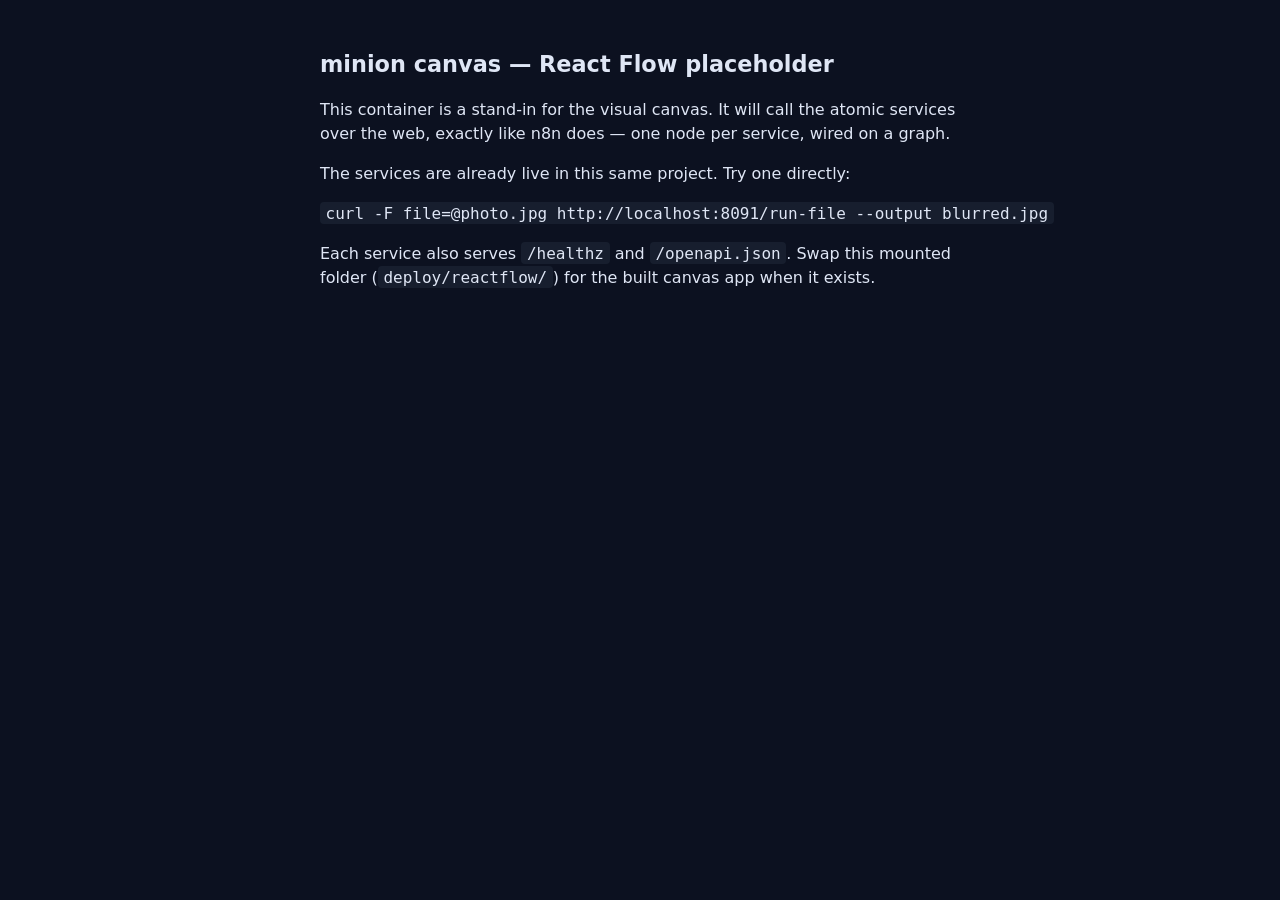
<file: deploy/reactflow/index.html>
<!doctype html>
<html lang="en">
<head>
  <meta charset="utf-8">
  <meta name="viewport" content="width=device-width, initial-scale=1">
  <title>minion canvas (placeholder)</title>
  <style>
    body { font: 16px/1.5 system-ui, sans-serif; margin: 3rem auto; max-width: 40rem; padding: 0 1rem; color: #dfe6f5; background: #0c1120; }
    code { background: #171e2e; padding: .1rem .35rem; border-radius: .25rem; }
    a { color: #7a9cff; }
    h1 { font-size: 1.4rem; }
  </style>
</head>
<body>
  <h1>minion canvas &mdash; React Flow placeholder</h1>
  <p>This container is a stand-in for the visual canvas. It will call the
     atomic services over the web, exactly like n8n does &mdash; one node per
     service, wired on a graph.</p>
  <p>The services are already live in this same project. Try one directly:</p>
  <pre><code>curl -F file=@photo.jpg http://localhost:8091/run-file --output blurred.jpg</code></pre>
  <p>Each service also serves <code>/healthz</code> and
     <code>/openapi.json</code>. Swap this mounted folder
     (<code>deploy/reactflow/</code>) for the built canvas app when it exists.</p>
</body>
</html>
</file>
